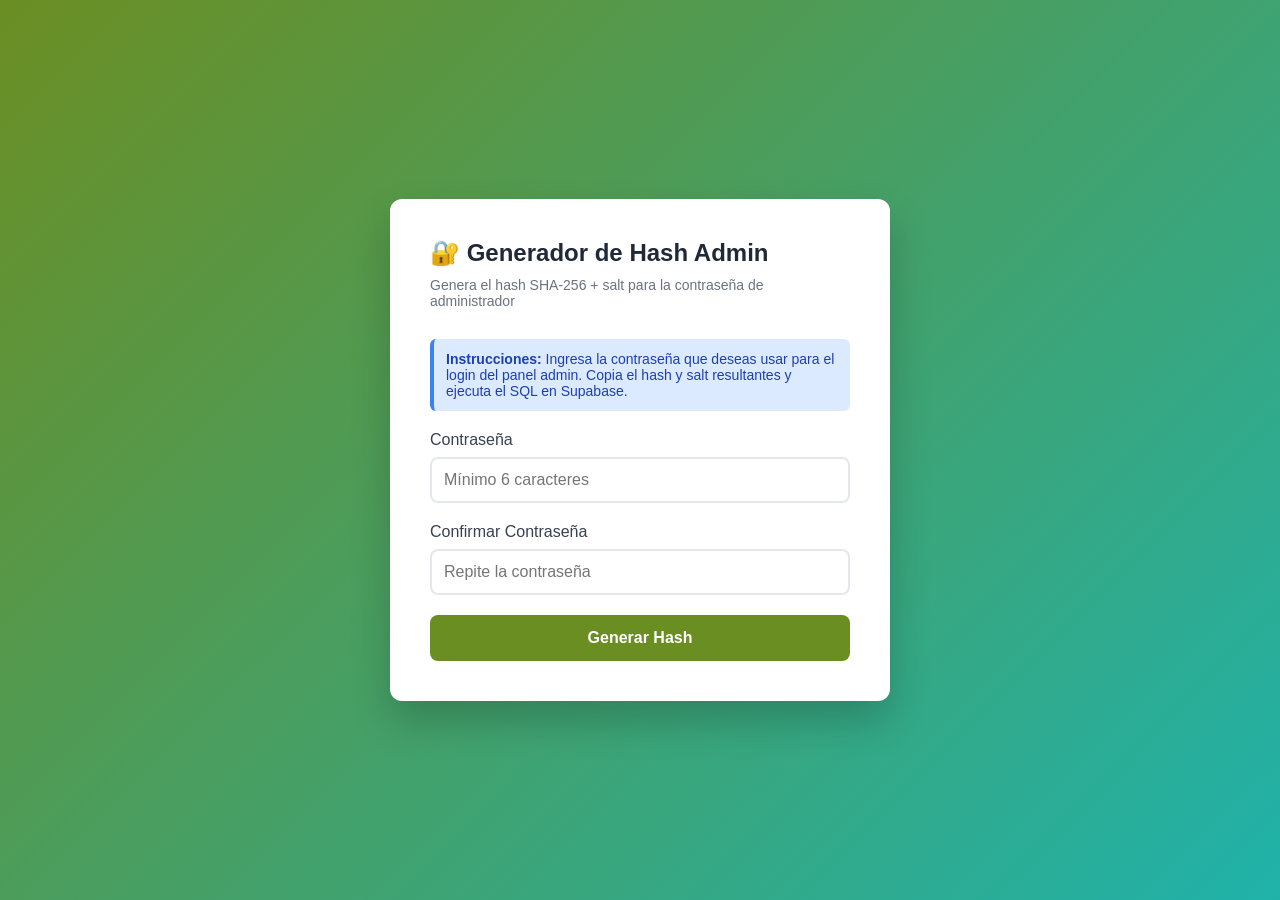
<file: scripts/generate-hash.html>
<!DOCTYPE html>
<html lang="es">
<head>
  <meta charset="UTF-8">
  <meta name="viewport" content="width=device-width, initial-scale=1.0">
  <title>Generador de Hash para Admin</title>
  <style>
    * { box-sizing: border-box; margin: 0; padding: 0; }
    body {
      font-family: -apple-system, BlinkMacSystemFont, 'Segoe UI', Roboto, sans-serif;
      background: linear-gradient(135deg, #6B8E23 0%, #20B2AA 100%);
      min-height: 100vh;
      display: flex;
      align-items: center;
      justify-content: center;
      padding: 20px;
    }
    .card {
      background: white;
      padding: 40px;
      border-radius: 12px;
      box-shadow: 0 20px 40px rgba(0,0,0,0.2);
      max-width: 500px;
      width: 100%;
    }
    h1 {
      color: #1F2937;
      margin-bottom: 10px;
      font-size: 24px;
    }
    .subtitle {
      color: #6B7280;
      margin-bottom: 30px;
      font-size: 14px;
    }
    .form-group {
      margin-bottom: 20px;
    }
    label {
      display: block;
      margin-bottom: 8px;
      color: #374151;
      font-weight: 500;
    }
    input[type="text"],
    input[type="password"] {
      width: 100%;
      padding: 12px;
      border: 2px solid #E5E7EB;
      border-radius: 8px;
      font-size: 16px;
      transition: border-color 0.2s;
    }
    input:focus {
      outline: none;
      border-color: #6B8E23;
    }
    button {
      width: 100%;
      padding: 14px;
      background: #6B8E23;
      color: white;
      border: none;
      border-radius: 8px;
      font-size: 16px;
      font-weight: 600;
      cursor: pointer;
      transition: background 0.2s;
    }
    button:hover {
      background: #556B2F;
    }
    button:disabled {
      background: #9CA3AF;
      cursor: not-allowed;
    }
    .result {
      margin-top: 30px;
      padding: 20px;
      background: #F3F4F6;
      border-radius: 8px;
      display: none;
    }
    .result.show {
      display: block;
    }
    .result h3 {
      color: #1F2937;
      font-size: 16px;
      margin-bottom: 15px;
    }
    .result-item {
      margin-bottom: 15px;
    }
    .result-item label {
      font-size: 12px;
      color: #6B7280;
      text-transform: uppercase;
      letter-spacing: 0.5px;
    }
    .result-value {
      background: white;
      padding: 10px;
      border-radius: 4px;
      font-family: 'Courier New', monospace;
      font-size: 13px;
      word-break: break-all;
      margin-top: 5px;
      border: 1px solid #E5E7EB;
    }
    .copy-btn {
      background: #20B2AA;
      padding: 6px 12px;
      font-size: 12px;
      margin-top: 5px;
      width: auto;
    }
    .copy-btn:hover {
      background: #008B8B;
    }
    .sql-box {
      background: #1F2937;
      color: #10B981;
      padding: 15px;
      border-radius: 6px;
      font-family: 'Courier New', monospace;
      font-size: 13px;
      overflow-x: auto;
      margin-top: 15px;
      white-space: pre-wrap;
      word-break: break-all;
    }
    .alert {
      padding: 12px;
      border-radius: 6px;
      margin-bottom: 20px;
      font-size: 14px;
    }
    .alert-info {
      background: #DBEAFE;
      color: #1E40AF;
      border-left: 4px solid #3B82F6;
    }
  </style>
</head>
<body>
  <div class="card">
    <h1>🔐 Generador de Hash Admin</h1>
    <p class="subtitle">Genera el hash SHA-256 + salt para la contraseña de administrador</p>
    
    <div class="alert alert-info">
      <strong>Instrucciones:</strong> Ingresa la contraseña que deseas usar para el login del panel admin. 
      Copia el hash y salt resultantes y ejecuta el SQL en Supabase.
    </div>
    
    <form id="hashForm">
      <div class="form-group">
        <label for="password">Contraseña</label>
        <input type="password" id="password" required minlength="6" placeholder="Mínimo 6 caracteres">
      </div>
      
      <div class="form-group">
        <label for="confirmPassword">Confirmar Contraseña</label>
        <input type="password" id="confirmPassword" required placeholder="Repite la contraseña">
      </div>
      
      <button type="submit" id="generateBtn">Generar Hash</button>
    </form>
    
    <div class="result" id="result">
      <h3>✅ Hash Generado Exitosamente</h3>
      
      <div class="result-item">
        <label>Hash (password_hash)</label>
        <div class="result-value" id="hashValue"></div>
        <button class="copy-btn" onclick="copyToClipboard('hashValue')">📋 Copiar Hash</button>
      </div>
      
      <div class="result-item">
        <label>Salt</label>
        <div class="result-value" id="saltValue"></div>
        <button class="copy-btn" onclick="copyToClipboard('saltValue')">📋 Copiar Salt</button>
      </div>
      
      <div class="result-item">
        <label>SQL para Supabase:</label>
        <div class="sql-box" id="sqlQuery"></div>
        <button class="copy-btn" onclick="copyToClipboard('sqlQuery')">📋 Copiar SQL</button>
      </div>
    </div>
  </div>

  <script>
    // Generar hash SHA-256
    async function sha256(text) {
      const encoder = new TextEncoder();
      const data = encoder.encode(text);
      const hashBuffer = await crypto.subtle.digest('SHA-256', data);
      const hashArray = Array.from(new Uint8Array(hashBuffer));
      return hashArray.map(b => b.toString(16).padStart(2, '0')).join('');
    }

    // Generar salt aleatorio
    function generateSalt() {
      const array = new Uint8Array(16);
      crypto.getRandomValues(array);
      return Array.from(array).map(b => b.toString(16).padStart(2, '0')).join('');
    }

    // Copiar al portapapeles
    function copyToClipboard(elementId) {
      const element = document.getElementById(elementId);
      const text = element.textContent || element.innerText;
      
      navigator.clipboard.writeText(text).then(() => {
        showToast('¡Copiado al portapapeles!');
      }).catch(err => {
        console.error('Error copiando:', err);
      });
    }

    // Mostrar toast
    function showToast(message) {
      const toast = document.createElement('div');
      toast.style.cssText = `
        position: fixed;
        bottom: 20px;
        right: 20px;
        background: #10B981;
        color: white;
        padding: 12px 24px;
        border-radius: 8px;
        box-shadow: 0 4px 12px rgba(0,0,0,0.15);
        z-index: 9999;
        animation: slideIn 0.3s ease;
      `;
      toast.textContent = message;
      document.body.appendChild(toast);
      
      setTimeout(() => {
        toast.style.animation = 'slideOut 0.3s ease';
        setTimeout(() => toast.remove(), 300);
      }, 2000);
    }

    // Añadir animaciones CSS
    const style = document.createElement('style');
    style.textContent = `
      @keyframes slideIn {
        from { transform: translateX(100%); opacity: 0; }
        to { transform: translateX(0); opacity: 1; }
      }
      @keyframes slideOut {
        from { transform: translateX(0); opacity: 1; }
        to { transform: translateX(100%); opacity: 0; }
      }
    `;
    document.head.appendChild(style);

    // Manejar formulario
    document.getElementById('hashForm').addEventListener('submit', async (e) => {
      e.preventDefault();
      
      const password = document.getElementById('password').value;
      const confirmPassword = document.getElementById('confirmPassword').value;
      
      if (password !== confirmPassword) {
        alert('Las contraseñas no coinciden');
        return;
      }
      
      if (password.length < 6) {
        alert('La contraseña debe tener al menos 6 caracteres');
        return;
      }
      
      const btn = document.getElementById('generateBtn');
      btn.disabled = true;
      btn.textContent = 'Generando...';
      
      try {
        // Generar salt
        const salt = generateSalt();
        
        // Calcular hash: SHA-256(password + salt)
        const hash = await sha256(password + salt);
        
        // Mostrar resultados
        document.getElementById('hashValue').textContent = hash;
        document.getElementById('saltValue').textContent = salt;
        
        // Generar SQL
        const sql = `INSERT INTO config_admin (id, password_hash, salt) 
VALUES (1, '${hash}', '${salt}')
ON CONFLICT (id) DO UPDATE SET 
  password_hash = '${hash}',
  salt = '${salt}',
  updated_at = NOW();`;
        
        document.getElementById('sqlQuery').textContent = sql;
        document.getElementById('result').classList.add('show');
        
        showToast('¡Hash generado exitosamente!');
      } catch (error) {
        console.error('Error:', error);
        alert('Error generando hash: ' + error.message);
      } finally {
        btn.disabled = false;
        btn.textContent = 'Generar Hash';
      }
    });
  </script>
</body>
</html>
</file>
